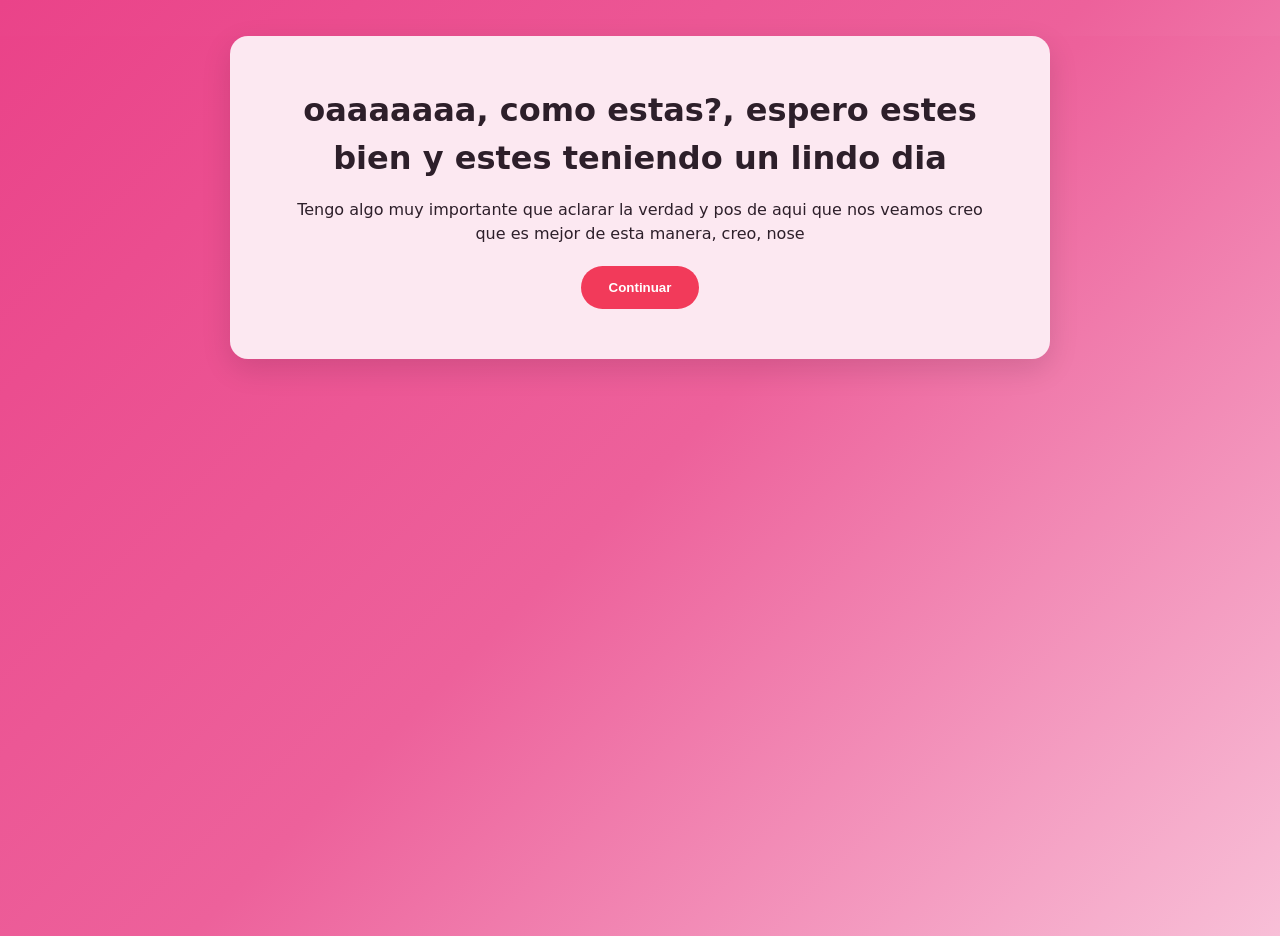
<file: index.html>
<!DOCTYPE html>
<html lang="es">
<head>
  <meta charset="UTF-8">
  <meta name="viewport" content="width=device-width,initial-scale=1">
  <title>me perdonas??</title>
  <link rel="stylesheet" href="style.css">
</head>
<body>

<div class="contenedor">
    <h1>oaaaaaaa, como estas?, espero estes bien y estes teniendo un lindo dia</h1>

    <p>Tengo algo muy importante que aclarar la verdad y pos de aqui que nos veamos creo que es mejor de esta manera, creo, nose</p>

    <div class="actions">
      <button class="btn btn-primary" id="btn" aria-label="Continuar">Continuar</button>
    </div>
</div>

<script src="script.js"></script>

</body>
</html>
</file>
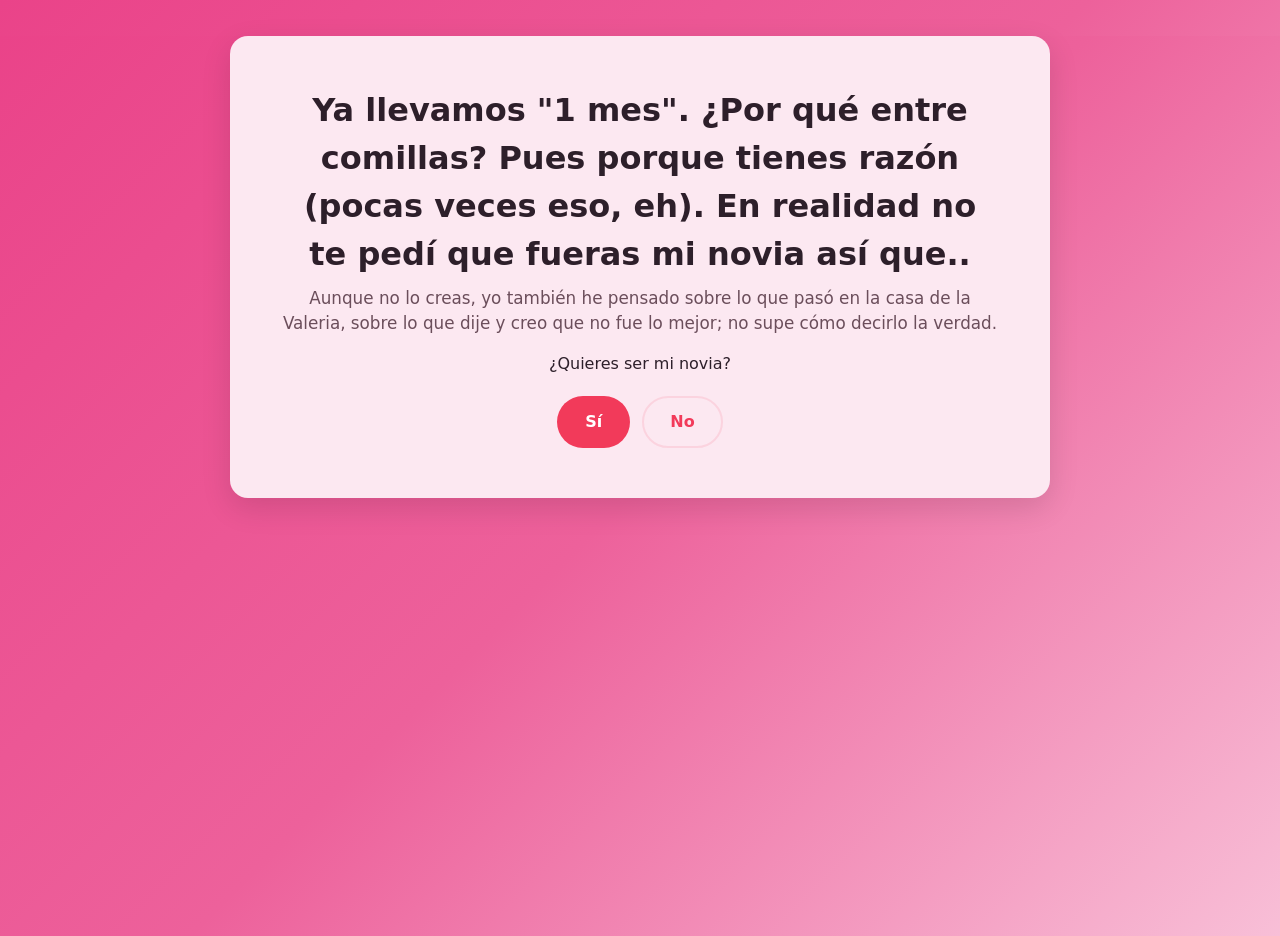
<file: segunda.html>
<!DOCTYPE html>
<html lang="es">
<head>
  <meta charset="utf-8">
  <meta name="viewport" content="width=device-width,initial-scale=1">
  <title>preguntota</title>
  <link rel="stylesheet" href="style.css">
</head>
<body>
  <main class="contenedor" role="main">
 <h1>Ya llevamos "1 mes". ¿Por qué entre comillas? Pues porque tienes razón (pocas veces eso, eh). En realidad no te pedí que fueras mi novia así que..</h1>

    <p class="lead">
      Aunque no lo creas, yo también he pensado sobre lo que pasó en la casa de la Valeria, sobre lo que dije y creo que
      no fue lo mejor; no supe cómo decirlo la verdad.
    </p>

    <p>
      ¿Quieres ser mi novia?
    </p>

    
    <div class="actions">
      <a class="btn btn-primary" href="si.html" aria-label="Responder sí">Sí</a>
      <a class="btn btn-ghost" href="no.html" aria-label="Responder no">No</a>
    </div>
  </main>
</body>
</html>
</file>
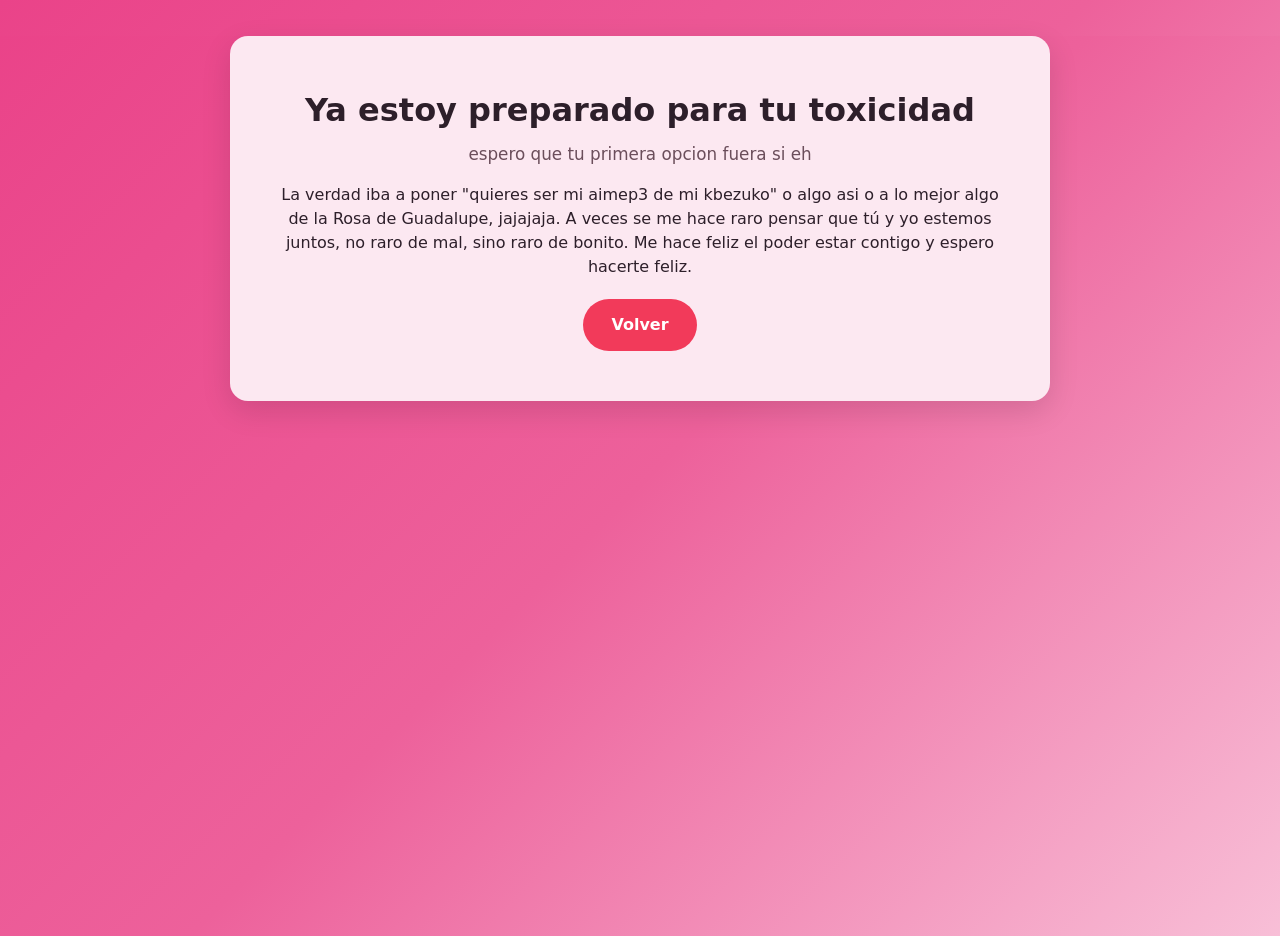
<file: si.html>
<!DOCTYPE html>
<html lang="es">
<head>
  <meta charset="utf-8">
  <meta name="viewport" content="width=device-width,initial-scale=1">
  <title>tqqmmm</title>
  <link rel="stylesheet" href="style.css">
</head>
<body>
  <main class="contenedor">
    <h1>Ya estoy preparado para tu toxicidad</h1>

    <p class="lead">
      espero que tu primera opcion fuera si eh
    </p>

    <p>
      La verdad iba a poner "quieres ser mi aimep3 de mi kbezuko" o algo asi o a lo mejor algo de la Rosa de Guadalupe, jajajaja.
      A veces se me hace raro pensar que tú y yo estemos juntos, no raro de mal, sino raro de bonito. Me hace feliz el poder estar contigo
      y espero hacerte feliz.
    </p>

    <div class="actions">
      <a class="btn btn-primary" href="segunda.html" aria-label="Volver">Volver</a>
    </div>
  </main>
</body>
</html>
</file>
<file: style.css>
:root{
  --bg1: #EA4389;
  --bg2: #ED619B;
  --bg3: #F8BFD7;
  --card-bg: #FCE8F1;
  --accent: #F23A5A;
  --text: #2d1f2a;
  --muted: #6b4e5b;
}

*{ box-sizing: border-box; }

html,body{
  height:100%;
  margin:0;
  font-family: "Poppins", system-ui, -apple-system, "Segoe UI", Roboto, "Helvetica Neue", Arial;
  color:var(--text);
  background: linear-gradient(135deg, var(--bg1), var(--bg2), var(--bg3));
  -webkit-font-smoothing:antialiased;
  -moz-osx-font-smoothing:grayscale;
}

.contenedor{
  width: min(820px, 92%);
  margin: 4vh auto;
  background: var(--card-bg);
  padding: clamp(20px, 4vw, 50px);
  border-radius: 18px;
  text-align: center;
  box-shadow: 0 10px 30px rgba(0,0,0,0.12);
  font-size: 1rem;
  line-height: 1.5;
}

h1{
  margin: 0 0 0.5rem 0;
  font-size: clamp(1.3rem, 2.6vw, 2rem);
}

.lead{
  margin: 0.25rem 0 1rem 0;
  color: var(--muted);
  font-size: 1.05rem;
}

.highlight{
  font-weight: 700;
  margin-top: 0.5rem;
  font-size: 1.1rem;
}

.actions{
  margin-top: 1.25rem;
  display:flex;
  gap: 12px;
  justify-content:center;
  flex-wrap:wrap;
}

/* Buttons / links */
.btn{
  display:inline-block;
  text-decoration:none;
  padding: 12px 26px;
  border-radius: 40px;
  font-weight:600;
  cursor:pointer;
  transition: transform .18s ease, box-shadow .18s ease;
  outline: none;
  border: 2px solid transparent;
}

.btn:focus{
  box-shadow: 0 0 0 4px rgba(242,58,90,0.16);
  transform: translateY(-1px);
}

.btn-primary{
  background: var(--accent);
  color: #fff;
}

.btn-ghost{
  background: transparent;
  color: var(--accent);
  border-color: rgba(242,58,90,0.12);
}

.btn:hover{
  transform: translateY(-3px) scale(1.02);
}

/* Make text comfortable on small screens */
@media (max-width:420px){
  .contenedor{ padding: 18px; }
  .actions{ gap:10px; }
}
/* Fix: centrar y contener imágenes de teléfonos dentro del contenedor */
.contenedor img,
.contenedor .phone,       /* usa el selector que corresponda en tu HTML */
.contenedor .telefono {
  max-width: 100%;       /* no exceder el ancho del contenedor */
  height: auto;          /* conservar proporciones */
  display: block;        /* permite margin: auto para centrar */
  margin: 0 auto;        /* centrar horizontalmente */
  object-fit: contain;   /* evitar recortes raros si usas width/height fijos */
}

/* Si la imagen está posicionada absolutamente y causa overflow,
   intenta volverla estática/relativa o quitar offsets */
.contenedor .phone,
.contenedor .telefono {
  position: relative;    /* o elimina position:absolute si existe */
  left: 0;
  right: 0;
  transform: none;
}

/* Opcional: recortar cualquier desbordamiento visual del contenedor */
.contenedor {
  overflow: hidden; /* corta lo que sobresalga (útil si hay sombras/elementos posicionados) */
}
</file>
